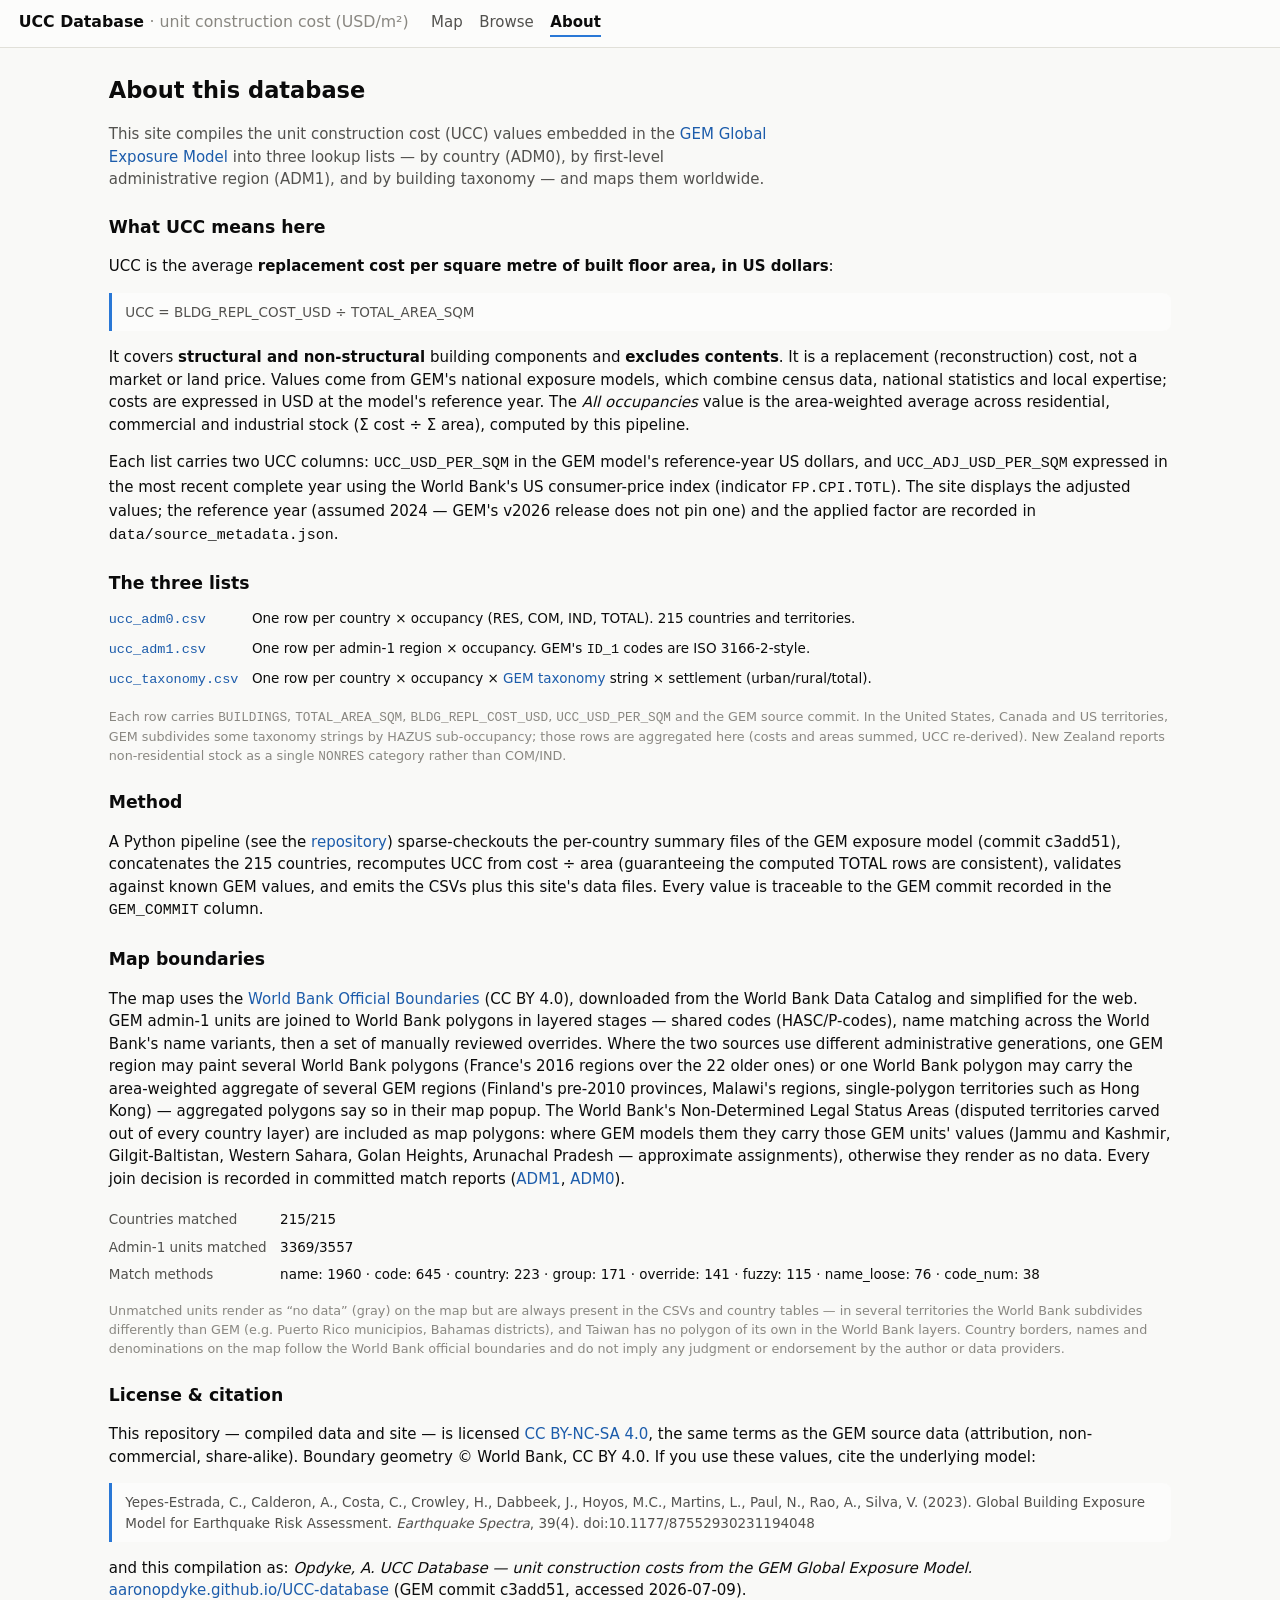
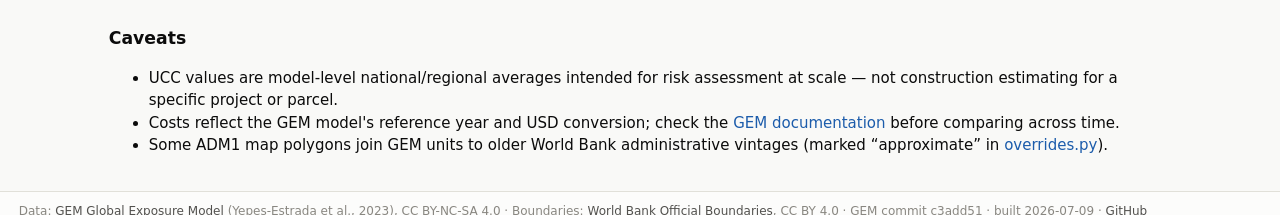
<file: docs/about.html>
<!DOCTYPE html>
<html lang="en">
<head>
<meta charset="utf-8">
<meta name="viewport" content="width=device-width, initial-scale=1">
<title>About — UCC Database</title>
<meta name="description" content="Methodology, sources, licensing and citation for the UCC Database of unit construction cost values.">
<link rel="icon" href="data:image/svg+xml,%3Csvg xmlns='http://www.w3.org/2000/svg' viewBox='0 0 100 100'%3E%3Ctext y='.9em' font-size='90'%3E%F0%9F%8F%97%EF%B8%8F%3C/text%3E%3C/svg%3E">
<link rel="stylesheet" href="assets/style.css">
</head>
<body>
<header class="site-header">
  <div class="brand">UCC Database <span>· unit construction cost (USD/m²)</span></div>
  <nav>
    <a href="index.html">Map</a>
    <a href="browse.html">Browse</a>
    <a href="about.html">About</a>
  </nav>
</header>

<main class="content">
  <h1>About this database</h1>
  <p class="lede">This site compiles the unit construction cost (UCC) values embedded in the
  <a href="https://github.com/gem/global_exposure_model">GEM Global Exposure Model</a>
  into three lookup lists — by country (ADM0), by first-level administrative
  region (ADM1), and by building taxonomy — and maps them worldwide.</p>

  <h2>What UCC means here</h2>
  <p>UCC is the average <strong>replacement cost per square metre of built floor
  area, in US dollars</strong>:</p>
  <blockquote class="cite">UCC = BLDG_REPL_COST_USD ÷ TOTAL_AREA_SQM</blockquote>
  <p>It covers <strong>structural and non-structural</strong> building components and
  <strong>excludes contents</strong>. It is a replacement (reconstruction) cost, not a market
  or land price. Values come from GEM's national exposure models, which combine
  census data, national statistics and local expertise; costs are expressed in
  USD at the model's reference year. The <em>All occupancies</em> value is the
  area-weighted average across residential, commercial and industrial stock
  (Σ cost ÷ Σ area), computed by this pipeline.</p>

  <p>Each list carries two UCC columns: <code>UCC_USD_PER_SQM</code> in the GEM
  model's reference-year US dollars, and <code>UCC_ADJ_USD_PER_SQM</code>
  expressed in the most recent complete year using the World Bank's US
  consumer-price index (indicator <code>FP.CPI.TOTL</code>). The site displays
  the adjusted values; the reference year (assumed 2024 — GEM's v2026 release
  does not pin one) and the applied factor are recorded in
  <code>data/source_metadata.json</code>.</p>

  <h2>The three lists</h2>
  <table class="kv">
    <tr><td><a href="data/ucc_adm0.csv"><code>ucc_adm0.csv</code></a></td>
        <td>One row per country × occupancy (RES, COM, IND, TOTAL). 215 countries and territories.</td></tr>
    <tr><td><a href="data/ucc_adm1.csv"><code>ucc_adm1.csv</code></a></td>
        <td>One row per admin-1 region × occupancy. GEM's <code>ID_1</code> codes are ISO 3166-2-style.</td></tr>
    <tr><td><a href="data/ucc_taxonomy.csv"><code>ucc_taxonomy.csv</code></a></td>
        <td>One row per country × occupancy × <a href="https://github.com/gem/gem_taxonomy">GEM taxonomy</a> string × settlement (urban/rural/total).</td></tr>
  </table>
  <p class="note">Each row carries <code>BUILDINGS</code>, <code>TOTAL_AREA_SQM</code>,
  <code>BLDG_REPL_COST_USD</code>, <code>UCC_USD_PER_SQM</code> and the GEM source commit.
  In the United States, Canada and US territories, GEM subdivides some taxonomy
  strings by HAZUS sub-occupancy; those rows are aggregated here (costs and areas
  summed, UCC re-derived). New Zealand reports non-residential stock as a single
  <code>NONRES</code> category rather than COM/IND.</p>

  <h2>Method</h2>
  <p>A Python pipeline (see the <a href="https://github.com/aaronopdyke/UCC-database">repository</a>)
  sparse-checkouts the per-country summary files of the GEM exposure model
  (<span id="m-gem">…</span>), concatenates the 215 countries, recomputes UCC from
  cost ÷ area (guaranteeing the computed TOTAL rows are consistent), validates
  against known GEM values, and emits the CSVs plus this site's data files.
  Every value is traceable to the GEM commit recorded in the
  <code>GEM_COMMIT</code> column.</p>

  <h2>Map boundaries</h2>
  <p>The map uses the <a href="https://datacatalog.worldbank.org/search/dataset/0038272">World
  Bank Official Boundaries</a> (CC BY 4.0), downloaded from the World Bank Data
  Catalog and simplified for the web. GEM admin-1 units are joined to World Bank
  polygons in layered stages — shared codes (HASC/P-codes), name matching across
  the World Bank's name variants, then a set of manually reviewed overrides.
  Where the two sources use different administrative generations, one GEM
  region may paint several World Bank polygons (France's 2016 regions over the
  22 older ones) or one World Bank polygon may carry the area-weighted
  aggregate of several GEM regions (Finland's pre-2010 provinces, Malawi's
  regions, single-polygon territories such as Hong Kong) — aggregated polygons
  say so in their map popup. The World Bank's Non-Determined Legal Status Areas
  (disputed territories carved out of every country layer) are included as map
  polygons: where GEM models them they carry those GEM units' values
  (Jammu&nbsp;and&nbsp;Kashmir, Gilgit-Baltistan, Western Sahara, Golan Heights,
  Arunachal Pradesh — approximate assignments), otherwise they render as no
  data. Every join decision is recorded in committed match reports
  (<a href="https://github.com/aaronopdyke/UCC-database/blob/main/data/boundary_match_report_adm1.csv">ADM1</a>,
  <a href="https://github.com/aaronopdyke/UCC-database/blob/main/data/boundary_match_report_adm0.csv">ADM0</a>).</p>
  <table class="kv">
    <tr><td>Countries matched</td><td id="m-adm0">…</td></tr>
    <tr><td>Admin-1 units matched</td><td id="m-adm1">…</td></tr>
    <tr><td>Match methods</td><td id="m-methods">…</td></tr>
  </table>
  <p class="note">Unmatched units render as “no data” (gray) on the map but are always
  present in the CSVs and country tables — in several territories the World Bank
  subdivides differently than GEM (e.g. Puerto Rico municipios, Bahamas
  districts), and Taiwan has no polygon of its own in the World Bank layers.
  Country borders, names and denominations on the map follow the World Bank
  official boundaries and do not imply any judgment or endorsement by the
  author or data providers.</p>

  <h2>License &amp; citation</h2>
  <p>This repository — compiled data and site — is licensed
  <a href="https://creativecommons.org/licenses/by-nc-sa/4.0/">CC BY-NC-SA 4.0</a>,
  the same terms as the GEM source data (attribution, non-commercial,
  share-alike). Boundary geometry © World Bank, CC BY 4.0. If you use these
  values, cite the underlying model:</p>
  <blockquote class="cite">Yepes-Estrada, C., Calderon, A., Costa, C., Crowley, H., Dabbeek, J.,
  Hoyos, M.C., Martins, L., Paul, N., Rao, A., Silva, V. (2023).
  Global Building Exposure Model for Earthquake Risk Assessment.
  <em>Earthquake Spectra</em>, 39(4). doi:10.1177/87552930231194048</blockquote>
  <p>and this compilation as: <em>Opdyke, A. UCC Database — unit construction
  costs from the GEM Global Exposure Model.</em>
  <a href="https://aaronopdyke.github.io/UCC-database/">aaronopdyke.github.io/UCC-database</a>
  (GEM commit <span id="m-commit">…</span>, accessed <span id="m-date">…</span>).</p>

  <h2>Caveats</h2>
  <ul>
    <li>UCC values are model-level national/regional averages intended for
    risk assessment at scale — not construction estimating for a specific
    project or parcel.</li>
    <li>Costs reflect the GEM model's reference year and USD conversion;
    check the <a href="https://github.com/gem/global_exposure_model">GEM
    documentation</a> before comparing across time.</li>
    <li>Some ADM1 map polygons join GEM units to older World Bank
    administrative vintages (marked “approximate” in
    <a href="https://github.com/aaronopdyke/UCC-database/blob/main/scripts/overrides.py">overrides.py</a>).</li>
  </ul>
</main>

<footer class="site-footer">
  Data: <a href="https://github.com/gem/global_exposure_model">GEM Global Exposure Model</a>
  (Yepes-Estrada et al., 2023), CC BY-NC-SA 4.0 ·
  Boundaries: <a href="https://datacatalog.worldbank.org/search/dataset/0038272">World Bank Official Boundaries</a>, CC BY 4.0 ·
  <span data-meta-line></span> ·
  <a href="https://github.com/aaronopdyke/UCC-database">GitHub</a>
</footer>

<script src="assets/common.js"></script>
<script>
(async function () {
  try {
    const meta = await UCC.json("data/meta.json");
    const set = (id, text) => { document.getElementById(id).textContent = text; };
    set("m-gem", `commit ${(meta.gem_commit || "").slice(0, 7)}`);
    set("m-commit", (meta.gem_commit || "").slice(0, 7));
    set("m-date", (meta.generated_utc || "").slice(0, 10));
    if (meta.wb) {
      set("m-adm0", meta.wb.adm0_matched || "–");
      set("m-adm1", meta.wb.adm1_matched || "–");
      const methods = meta.wb.adm1_match_methods || {};
      set("m-methods", Object.entries(methods).map(([k, v]) => `${k}: ${v}`).join(" · "));
    }
  } catch (err) { console.error(err); }
})();
</script>
</body>
</html>
</file>
<file: docs/assets/style.css>
/* UCC Database — shared styles. Light mode by design (choropleth ramp is
   validated against the light surface; see about.html for sources). */

:root {
  --page: #f9f9f7;
  --surface: #fcfcfb;
  --ink: #0b0b0b;
  --ink-2: #52514e;
  --muted: #898781;
  --hairline: #e1e0d9;
  --baseline: #c3c2b7;
  --accent: #2a78d6;
  --accent-dark: #1c5cab;
  --nodata: #e1e0d9;
  --radius: 8px;
}

* { box-sizing: border-box; }

html, body {
  margin: 0;
  padding: 0;
  background: var(--page);
  color: var(--ink);
  font: 15px/1.5 system-ui, -apple-system, "Segoe UI", sans-serif;
}

a { color: var(--accent-dark); text-decoration: none; }
a:hover { text-decoration: underline; }

/* ---- header / nav ---- */
.site-header {
  display: flex;
  align-items: baseline;
  gap: 1.5rem;
  flex-wrap: wrap;
  padding: 0.65rem 1.25rem;
  background: var(--surface);
  border-bottom: 1px solid var(--hairline);
}
.site-header .brand {
  font-weight: 650;
  font-size: 1.05rem;
  color: var(--ink);
}
.site-header .brand span { color: var(--muted); font-weight: 400; }
.site-header nav { display: flex; gap: 1.1rem; }
.site-header nav a { color: var(--ink-2); padding: 0.1rem 0; }
.site-header nav a.active {
  color: var(--ink);
  font-weight: 600;
  border-bottom: 2px solid var(--accent);
}

/* ---- footer ---- */
.site-footer {
  padding: 0.7rem 1.25rem;
  border-top: 1px solid var(--hairline);
  background: var(--surface);
  color: var(--muted);
  font-size: 0.8rem;
}
.site-footer a { color: var(--ink-2); }

/* ---- generic page content ---- */
.content {
  max-width: 1100px;
  margin: 0 auto;
  padding: 1.25rem;
}
.content h1 { font-size: 1.5rem; margin: 0.5rem 0 0.25rem; }
.content h2 { font-size: 1.15rem; margin: 1.6rem 0 0.5rem; }
.content p.lede { color: var(--ink-2); max-width: 70ch; }
.content .note { color: var(--muted); font-size: 0.85rem; }

/* ---- map page ---- */
.map-page { height: 100vh; display: flex; flex-direction: column; }
.map-page main { flex: 1; position: relative; min-height: 0; }
#map { position: absolute; inset: 0; }

.controls {
  display: flex;
  align-items: center;
  gap: 1.25rem;
  flex-wrap: wrap;
  padding: 0.55rem 1.25rem;
  background: var(--surface);
  border-bottom: 1px solid var(--hairline);
  font-size: 0.9rem;
}
.control-group { display: flex; align-items: center; gap: 0.5rem; }
.control-group > label { color: var(--ink-2); }

.segmented {
  display: inline-flex;
  border: 1px solid var(--baseline);
  border-radius: 6px;
  overflow: hidden;
}
.segmented button {
  border: 0;
  background: var(--surface);
  color: var(--ink-2);
  padding: 0.3rem 0.8rem;
  font: inherit;
  cursor: pointer;
}
.segmented button + button { border-left: 1px solid var(--baseline); }
.segmented button[aria-pressed="true"] {
  background: var(--accent);
  color: #fff;
  font-weight: 600;
}

select, input[type="search"], input[type="text"] {
  font: inherit;
  color: var(--ink);
  background: var(--surface);
  border: 1px solid var(--baseline);
  border-radius: 6px;
  padding: 0.28rem 0.5rem;
}

/* legend */
.legend { display: flex; align-items: center; gap: 0.6rem; flex-wrap: wrap; }
.legend .legend-title { color: var(--ink-2); }
.legend .bin { display: flex; align-items: center; gap: 0.3rem; }
.legend .swatch {
  width: 18px; height: 12px;
  border-radius: 2px;
  border: 1px solid rgba(11, 11, 11, 0.10);
}
.legend .bin span { font-size: 0.8rem; color: var(--ink-2); }

/* map tooltip */
.map-tooltip {
  position: absolute;
  pointer-events: none;
  background: var(--surface);
  border: 1px solid var(--hairline);
  border-radius: 6px;
  box-shadow: 0 2px 8px rgba(11, 11, 11, 0.12);
  padding: 0.35rem 0.6rem;
  font-size: 0.85rem;
  z-index: 5;
  display: none;
  max-width: 280px;
}
.map-tooltip .t-name { font-weight: 600; }
.map-tooltip .t-val { color: var(--ink-2); font-variant-numeric: tabular-nums; }

.maplibregl-popup-content {
  font: 0.85rem/1.45 system-ui, -apple-system, "Segoe UI", sans-serif;
  color: var(--ink);
  border-radius: var(--radius);
  padding: 0.7rem 0.9rem;
  box-shadow: 0 2px 10px rgba(11, 11, 11, 0.18);
}
.maplibregl-popup-content h3 { margin: 0 0 0.3rem; font-size: 0.95rem; }
.maplibregl-popup-content .sub { color: var(--muted); font-size: 0.78rem; margin-bottom: 0.4rem; }
.popup-table { border-collapse: collapse; width: 100%; }
.popup-table td { padding: 0.12rem 0; }
.popup-table td:last-child {
  text-align: right;
  font-variant-numeric: tabular-nums;
  padding-left: 1.2rem;
}
.popup-table tr.hl td { font-weight: 650; }

/* ---- browse country map ---- */
#country-map {
  height: 420px;
  border: 1px solid var(--hairline);
  border-radius: var(--radius);
  overflow: hidden;
  margin: 0.3rem 0 0.5rem;
  background: var(--page);
}

/* ---- stat tiles ---- */
.tiles {
  display: grid;
  grid-template-columns: repeat(auto-fit, minmax(150px, 1fr));
  gap: 0.75rem;
  margin: 0.9rem 0 0.4rem;
}
.tile {
  background: var(--surface);
  border: 1px solid var(--hairline);
  border-radius: var(--radius);
  padding: 0.7rem 0.9rem;
}
.tile .k {
  font-size: 0.72rem;
  letter-spacing: 0.04em;
  text-transform: uppercase;
  color: var(--muted);
}
.tile .v { font-size: 1.65rem; font-weight: 650; margin: 0.1rem 0; }
.tile .v .unit { font-size: 0.8rem; font-weight: 400; color: var(--muted); }
.tile .s { font-size: 0.78rem; color: var(--ink-2); }

/* ---- tables ---- */
.table-wrap {
  overflow-x: auto;
  background: var(--surface);
  border: 1px solid var(--hairline);
  border-radius: var(--radius);
}
table.data {
  border-collapse: collapse;
  width: 100%;
  font-size: 0.86rem;
}
table.data th, table.data td {
  padding: 0.42rem 0.7rem;
  border-bottom: 1px solid var(--hairline);
  text-align: left;
  white-space: nowrap;
}
table.data td.num, table.data th.num { text-align: right; font-variant-numeric: tabular-nums; }
table.data th {
  position: sticky;
  top: 0;
  background: var(--surface);
  color: var(--ink-2);
  font-weight: 600;
  cursor: pointer;
  user-select: none;
}
table.data th .arrow { color: var(--accent-dark); font-size: 0.7rem; }
table.data tbody tr:hover { background: rgba(42, 120, 214, 0.06); }
table.data td.tax { font-family: ui-monospace, Consolas, monospace; font-size: 0.8rem; }

.filters {
  display: flex;
  gap: 0.9rem;
  align-items: center;
  flex-wrap: wrap;
  margin: 0.6rem 0;
  font-size: 0.88rem;
}
.filters label { color: var(--ink-2); }
.count-note { color: var(--muted); font-size: 0.8rem; margin-left: auto; }

/* ---- buttons / downloads ---- */
.btn {
  display: inline-block;
  border: 1px solid var(--baseline);
  border-radius: 6px;
  background: var(--surface);
  color: var(--ink);
  padding: 0.32rem 0.75rem;
  font-size: 0.85rem;
  cursor: pointer;
}
.btn:hover { border-color: var(--accent); color: var(--accent-dark); text-decoration: none; }
.downloads { display: flex; gap: 0.6rem; flex-wrap: wrap; margin: 0.6rem 0; }

/* ---- about page ---- */
.kv { border-collapse: collapse; font-size: 0.9rem; }
.kv td { padding: 0.25rem 0.9rem 0.25rem 0; vertical-align: top; }
.kv td:first-child { color: var(--ink-2); white-space: nowrap; }
blockquote.cite {
  margin: 0.6rem 0;
  padding: 0.6rem 0.9rem;
  background: var(--surface);
  border-left: 3px solid var(--accent);
  border-radius: 0 var(--radius) var(--radius) 0;
  font-size: 0.9rem;
  color: var(--ink-2);
}

@media (max-width: 720px) {
  .controls { gap: 0.6rem; }
  .legend { order: 9; width: 100%; }
}
</file>
